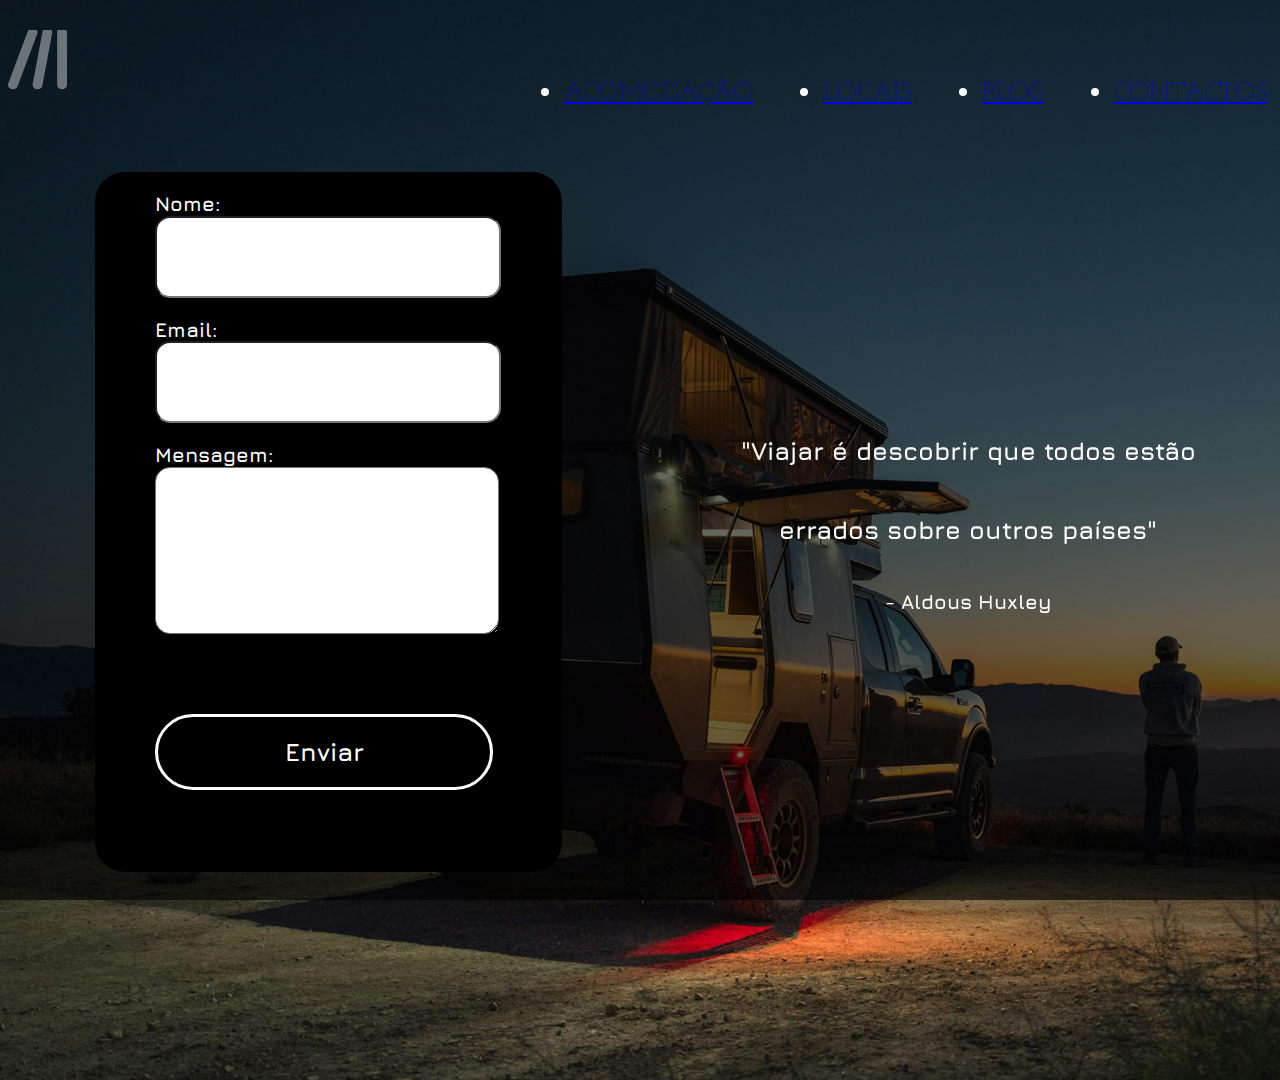
<file: contactos.html>
<!DOCTYPE html>
<html lang="en">

<head>
    <meta charset="UTF-8">
    <meta name="viewport" content="width=device-width, initial-scale=1.0">
    <title>Document</title>
    <link href="https://cdn.jsdelivr.net/npm/bootstrap@5.3.5/dist/css/bootstrap.min.css" rel="stylesheet"
        integrity="sha384-SgOJa3DmI69IUzQ2PVdRZhwQ+dy64/BUtbMJw1MZ8t5HZApcHrRKUc4W0kG879m7" crossorigin="anonymous">
    <link rel="stylesheet" href="contactos.css">

    <style>
        .alert-overlay {
            display: none;
            position: fixed;
            top: 0;
            left: 0;
            width: 100%;
            height: 100%;
            background-color: rgba(0, 0, 0, 0.5);
            z-index: 9999;
        }

        .alert-box {
            position: fixed;
            top: 50%;
            left: 50%;
            transform: translate(-50%, -50%);
            background-color: white;
            border-radius: 20px;
            padding: 40px 20px;
            width: 500px;
            max-width: 90%;
            text-align: center;
            z-index: 10000;
            box-shadow: 0 2px 10px rgba(0, 0, 0, 0.2);
        }

        .alert-text {
            font-family: 'Jura', sans-serif;
            font-size: 20px;
            margin-bottom: 30px;
            color: black;
        }

        .alert-btn {
            background-color: #5dabf0;
            color: white;
            border: none;
            border-radius: 30px;
            padding: 10px 0;
            width: 170px;
            font-family: 'Jura', sans-serif;
            font-size: 18px;
            cursor: pointer;
        }
    </style>
</head>

<!------------------------------------------------------------------------------------------->

<body>
    <header id="acomodacaoHeader">
        <nav>
            <div class="navUpgrade">
                <a class="butaoInicial" href="index.html"><img src="imagens/MlogoWhite.png" alt="Sem imagem"></a>
                <ul class="navbar-nav">
                    <li class="nav-item">
                        <a class="nav-link" href="acomodacao.html"> Acomodação</a>
                    </li>
                    <li class="nav-item">
                        <a class="nav-link" href="locais.html">Locais</a>
                    </li>
                    <li class="nav-item">
                        <a class="nav-link" href="https://paisagens.blog/" target="_blank">Blog</a>
                    </li>
                    <li class="nav-item">
                        <a class="nav-link" href="contactos.html">Contactos</a>
                    </li>
                </ul>
            </div>
        </nav>
    </header>

    <!------------------------------------------------------------------------------------------->

    <div id="corOpaca"></div>
    <div id="corpo">
        <div id="div">
            <div class="form-container">
                <form id="contactForm" onsubmit="showAlert(); return false;">
                    <div class="form-group">
                        <label for="nome">Nome:</label>
                        <input type="text" id="nome" name="nome" required>
                    </div>

                    <div class="form-group">
                        <label for="email">Email:</label>
                        <input type="email" id="email" name="email" required>
                    </div>

                    <div class="form-group">
                        <label for="mensagem">Mensagem:</label>
                        <textarea id="mensagem" name="mensagem" rows="5" required></textarea>
                    </div>

                    <button type="submit" class="submit-button">Enviar</button>
                </form>
            </div>
        </div>
        <div id="mensagemDireita">
            <p>"Viajar é descobrir que todos estão</p>
            <p>errados sobre outros países"</p>
            <p id="citacao">- Aldous Huxley</p>
        </div>
    </div>
    <div id="espaco"></div>
    <div class="alert-overlay" id="alertOverlay">
        <div class="alert-box">
            <div class="alert-text">Seu formulário foi enviado com sucesso!</div>
            <button class="alert-btn" onclick="hideAlert()">Ok</button>
        </div>
    </div>

    <!------------------------------------------------------------------------------------------->

    <script>
        function showAlert() {
            document.getElementById('alertOverlay').style.display = 'block';
            return false;
        }

        function hideAlert() {
            document.getElementById('alertOverlay').style.display = 'none';
            document.getElementById('contactForm').reset();
        }
    </script>

    <script src="https://cdn.jsdelivr.net/npm/bootstrap@5.3.5/dist/js/bootstrap.bundle.min.js"
        integrity="sha384-k6d4wzSIapyDyv1kpU366/PK5hCdSbCRGRCMv+eplOQJWyd1fbcAu9OCUj5zNLiq"
        crossorigin="anonymous"></script>
</body>

</html>
</file>
<file: contactos.css>
@import url('https://fonts.googleapis.com/css2?family=Josefin+Slab:ital,wght@0,100..700;1,100..700&family=Jura:wght@300..700&display=swap');


body {
    background-image: url(imagens/pexels-jeremy-bishop-1260133-20146347\ 2.png);
    background-size: cover;
    background-repeat: no-repeat;
    min-height: 100vh;
    position: relative;
    width: 100%;
}

#corOpaca {
    position: fixed;
    top: 0;
    left: 0;
    width: 100%;
    height: 100%;
    background-color: rgba(0, 0, 0, 0.6);
    z-index: 1;
}

#acomodacaoHeader {
    position: relative;
    z-index: 2;
    width: 100%;
    gap: 100px;
}

.navUpgrade {
    display: flex;
    justify-content: space-between;
    width: 100% !important;
    margin-top: 30px;
}

.navbar-nav {
    display: flex;
    justify-content: flex-end;
    flex-direction: row;
    align-items: flex-end;
    flex-wrap: wrap;
    align-content: flex-start;
    gap: 70px;
    margin-right: 20px;
    color: white;
    width: 80%;
}

.nav-link {
    font-family: 'Josefin Slab';
    font-weight: 700;
    font-size: 25px;
    line-height: 100%;
    letter-spacing: 0%;
    text-transform: uppercase;
    font-weight: 200;
}

.nav-item {
    font-family: 'Jura';
    font-size: 25px;
    line-height: 118%;
    font-weight: 700;
    margin-top: 30px;
}

@media (max-width: 768px) {
    .navbar-nav {
        gap: 20px;
        background-color: rgba(0, 0, 0, 0.7);
        padding: 10px;
        border-radius: 5px;
    }

    .nav-item {
        font-size: 20px;
        margin-top: 10px;
    }
}

.butaoInicial img {
    width: 59px;
    height: 70px;
}

#corpo {
    display: flex;
    width: 100%;
    padding-top: 50px;
}

#div {
    position: relative;
    z-index: 2;
    color: white;
    width: 50%;
    display: flex;
    flex-direction: column;
    justify-content: center;
    align-items: center;
}

.form-container {
    width: 467px;
    height: 700px;
    display: flex;
    flex-direction: column;
    align-items: center;
    justify-content: flex-start;
    background-color: black;
    border-radius: 30px;
}

.form-container label {
    font-family: 'Jura';
    font-weight: 700;
    font-size: 20px;
    line-height: 118%;
    letter-spacing: 0%;
}

.form-group {
    display: flex;
    flex-direction: column;
    margin-top: 20px;
}

.form-group input {
    width: 338px;
    height: 76px;
    border-radius: 15px;
}

#mensagem {
    width: 338px;
    height: 161px;
    border-radius: 15px;
}

form button {
    width: 338px;
    height: 76px;
    border: solid;
    border-color: white;
    background-color: black;
    color: white;
    border-radius: 40px;
    margin-top: 80px;
    font-family: 'Jura';
    font-weight: 700;
    font-size: 25px;
    line-height: 118%;
    letter-spacing: 0%;
}

#mensagemDireita {
    position: relative;
    z-index: 2;
    color: white;
    font-family: 'Jura';
    font-weight: 700;
    font-size: 25px;
    line-height: 118%;
    letter-spacing: 0%;
    text-align: center;
    width: 50%;
    display: flex;
    justify-content: center;
    align-items: center;
    flex-direction: column;
}

#mensagemDireita p {
    width: 100%;
    display: flex;
    justify-content: center;
    align-items: center;
}

#citacao {
    font-family: 'Jura';
    font-weight: 700;
    font-size: 20px;
    line-height: 118%;
    letter-spacing: 0%;
    width: 100%;
    display: flex;
    justify-content: flex-end;
}

@media (max-width: 1078px) {
    #corpo {
        display: flex;
        flex-direction: column;
        justify-content: center;
        align-items: center;
    }
}

#espaco {
    height: 200px;
}
</file>
